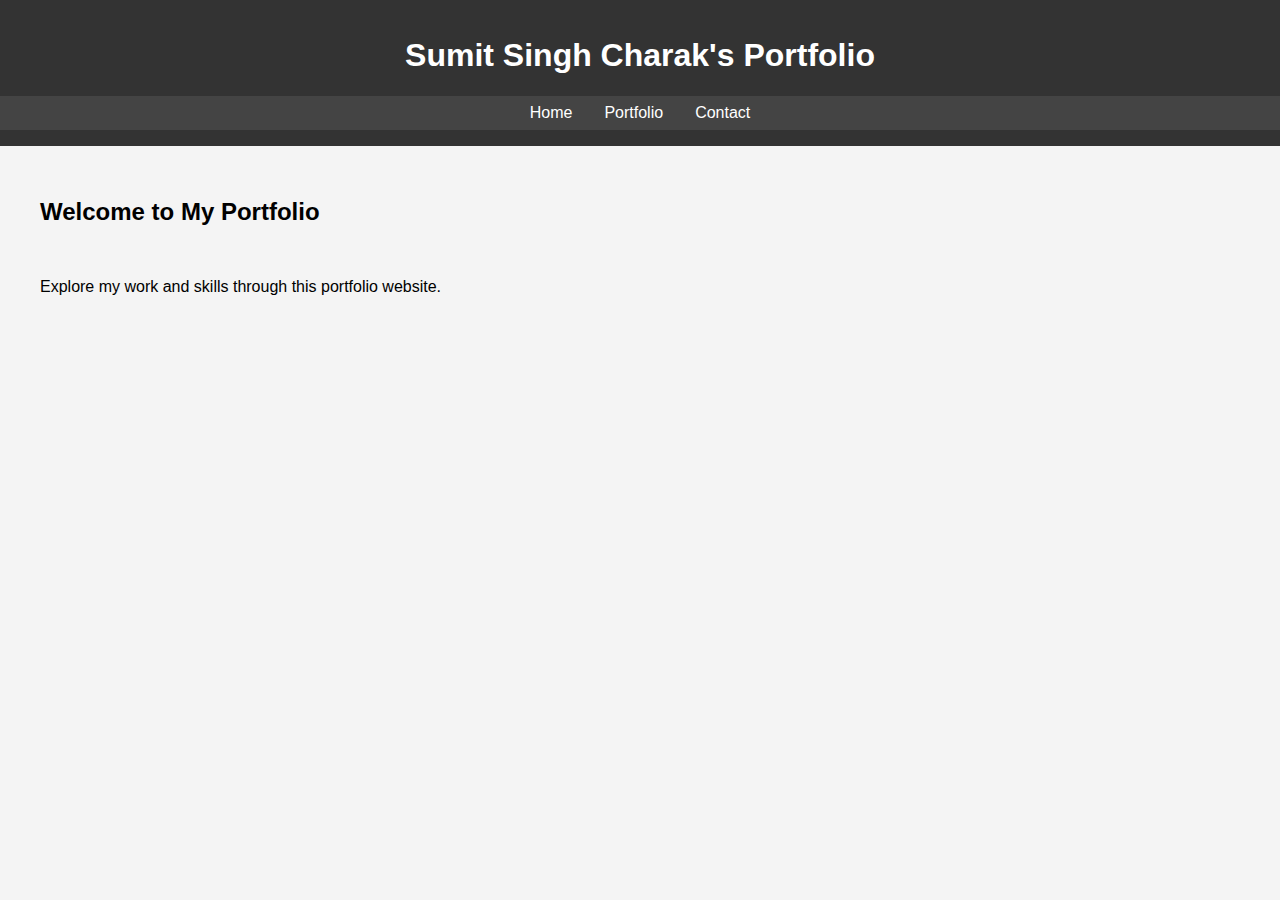
<file: index.html>
<!DOCTYPE html>
<html lang="en">
<head>
    <meta charset="UTF-8">
    <meta name="viewport" content="width=device-width, initial-scale=1.0">
    <title>Sumit Singh Charak - Portfolio</title>
    <link rel="stylesheet" href="portfolio.css">
</head>
<body>
    <header>
        <h1>Sumit Singh Charak's Portfolio</h1>
        <nav>
            <ul>
                <li><a href="index.html">Home</a></li>
                <li><a href="portfolio.html">Portfolio</a></li>
                <li><a href="contact.html">Contact</a></li>
            </ul>
        </nav>
    </header>

    <section id="intro">
        <h2>Welcome to My Portfolio</h2>
        <p>Explore my work and skills through this portfolio website.</p>
    </section>
</body>
</html>
</file>
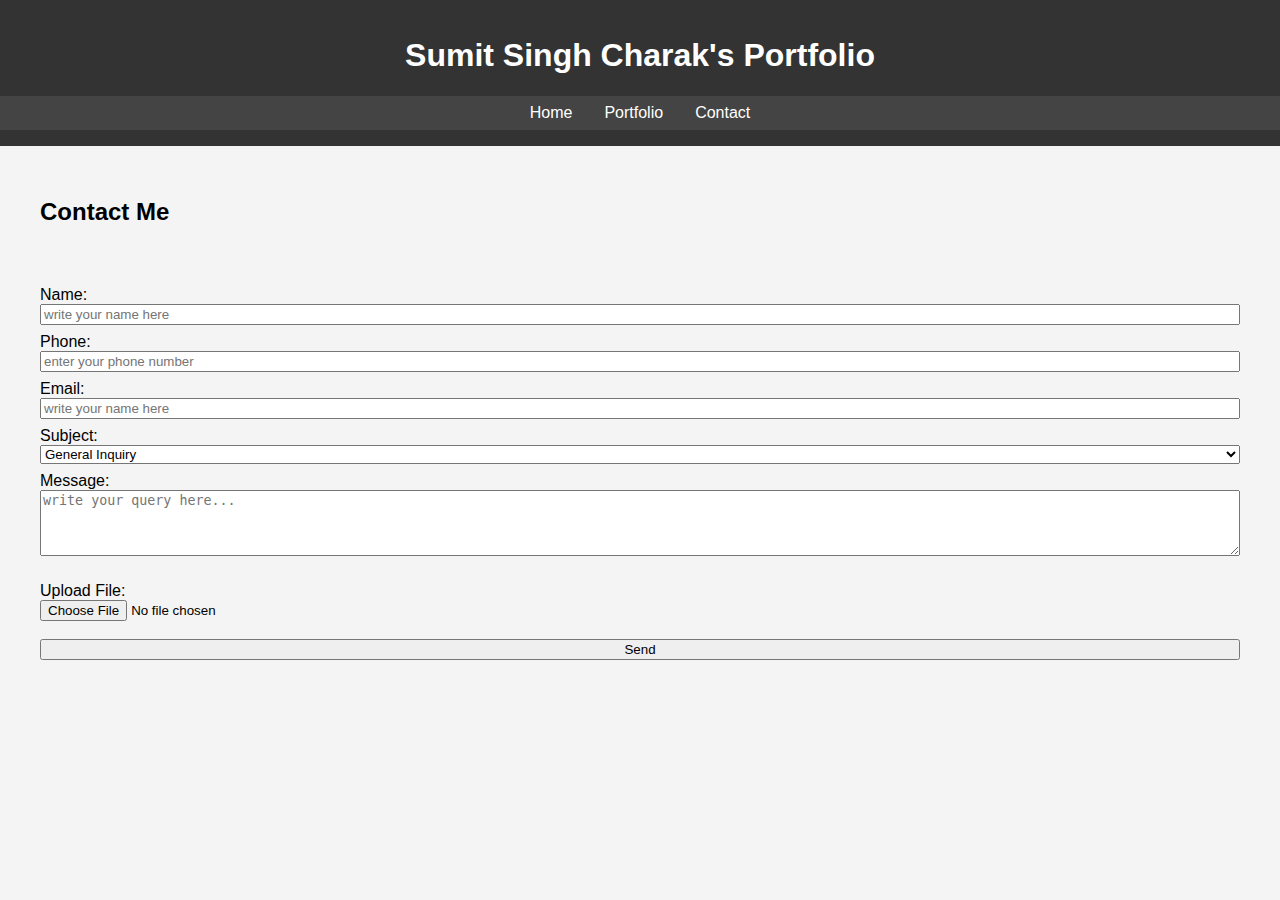
<file: contact.html>
<!DOCTYPE html>
<html lang="en">
<head>
    <meta charset="UTF-8">
    <meta name="viewport" content="width=device-width, initial-scale=1.0">
    <title>Sumit Singh Charak - Contact</title>
    <link rel="stylesheet" href="portfolio.css">
</head>
<body>
    <header>
        <h1>Sumit Singh Charak's Portfolio</h1>
        <nav>
            <ul>
                <li><a href="index.html">Home</a></li>
                <li><a href="portfolio.html">Portfolio</a></li>
                <li><a href="contact.html">Contact</a></li>
            </ul>
        </nav>
    </header>

    <section id="contact">
        <h2>Contact Me</h2>
        <form action="sumit@example.com" method="post" enctype="text/plain">
            <label for="name">Name:</label>
            <input type="text" id="name" name="name" placeholder="write your name here" required>

            <label for="Phone">Phone:</label>
            <input type="text" id="Phone" name="phone" placeholder="enter your phone number">

            <label for="email">Email:</label>
            <input type="email" id="email" name="email" placeholder="write your name here" required>
             
            <label for="subject">Subject:</label>
            <select id="subject" name="subject">
                <option value="general">General Inquiry</option>
                <option value="project">Project Inquiry</option>
                <option value="feedback">Feedback</option>
                <option value="other">Other</option>
            </select>
            
            <label for="message">Message:</label>
            <textarea id="message" name="message" rows="4" placeholder="write your query here..." required></textarea><br>
            
            <label for="file">Upload File:</label>
            <input type="file" id="file" name="file"><br>
            
            <input type="submit" value="Send">
        </form>
    </section>
</body>
</html>
</file>
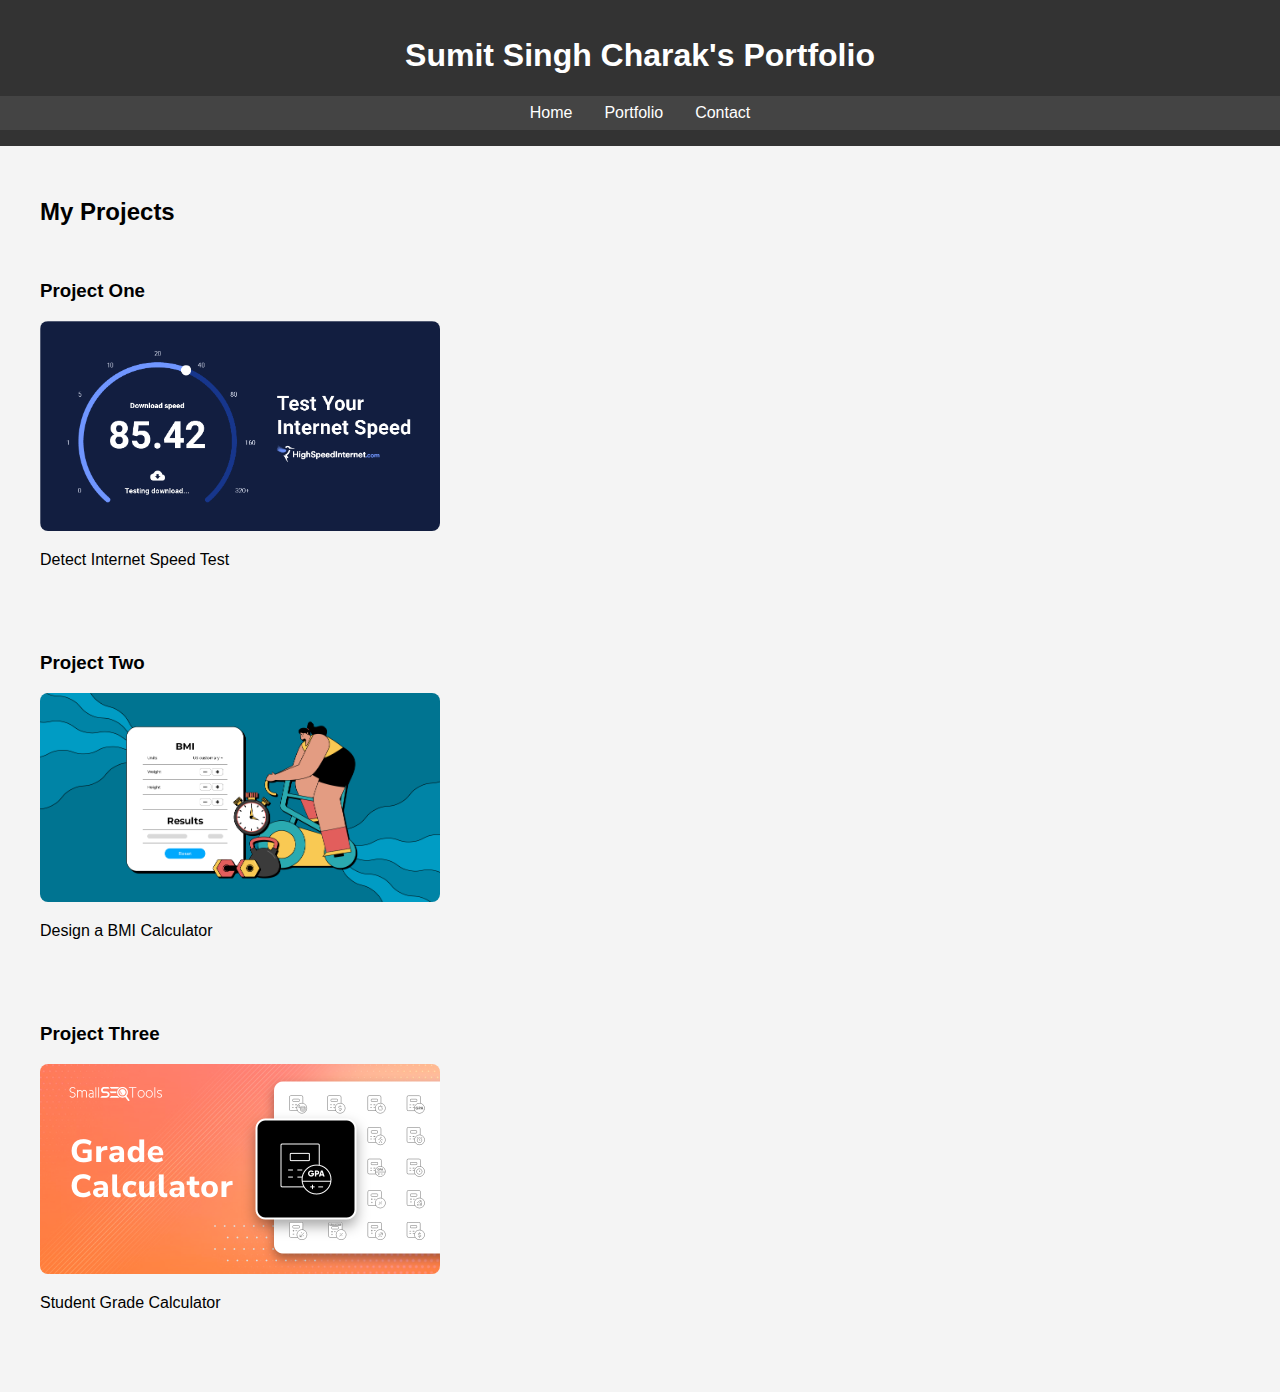
<file: portfolio.html>
<!DOCTYPE html>
<html lang="en">
<head>
    <meta charset="UTF-8">
    <meta name="viewport" content="width=device-width, initial-scale=1.0">
    <title>Sumit Singh Charak - Portfolio</title>
    <link rel="stylesheet" href="portfolio.css">
</head>
<body>
    <header>
        <h1>Sumit Singh Charak's Portfolio</h1>
        <nav>
            <ul>
                <li><a href="index.html">Home</a></li>
                <li><a href="portfolio.html">Portfolio</a></li>
                <li><a href="contact.html">Contact</a></li>
            </ul>
        </nav>
    </header>

    <section id="projects">
        <h2>My Projects</h2>
        <article>
            <h3>Project One</h3>
            <img src="project1.jpg" alt="Project One" width="400">
            <p>Detect Internet Speed Test</p>
        </article>

        <article>
            <h3>Project Two</h3>
            <img src="project2.jpg" alt="Project Two" width="400">
            <p>Design a BMI Calculator</p>
        </article>

        <article>
            <h3>Project Three</h3>
            <img src="project3.jpg" alt="Project Three" width="400">
            <p>Student Grade Calculator</p>
        </article>
    </section>
</body>
</html>
</file>
<file: portfolio.css>
body {
    font-family: Arial, sans-serif;
    margin: 0;
    padding: 0;
    background-color: #f4f4f4;
}

header {
    background-color: #333;
    color: white;
    text-align: center;
    padding: 1rem 0;
}

nav {
    background-color: #444;
    color: white;
    display: flex; /* Flexbox for navigation */
    justify-content: center; /* Center items horizontally */
    padding: 0.5rem 0;
}

nav ul {
    list-style: none;
    padding: 0;
    margin: 0;
    display: flex; /* Flexbox for nav items */
}

nav ul li {
    margin: 0 1rem;
}

nav ul li a {
    color: white;
    text-decoration: none;
}

section {
    padding: 2rem;
    margin: 0 auto; /* Center the section */
    max-width: 1200px; /* Limit max width for large screens */
    display: grid; /* Grid layout for sections */
    gap: 1rem; /* Space between grid items */
}

article {
    margin-bottom: 2rem;
}

img {
    max-width: 100%;
    height: auto;
    border-radius: 8px;
}

form {
    margin-top: 1rem;
    display: flex; /* Flexbox for form layout */
    flex-direction: column; /* Stack form elements vertically */
}

form label {
    margin-top: 0.5rem;
}

/* Responsive Design */
@media (max-width: 768px) {
    nav ul {
        flex-direction: column; /* Stack nav items vertically on smaller screens */
    }

    nav ul li {
        margin: 0.5rem 0; /* Adjust spacing for vertical stack */
    }

    section {
        padding: 1rem; /* Adjust padding for smaller screens */
    }
}
</file>
